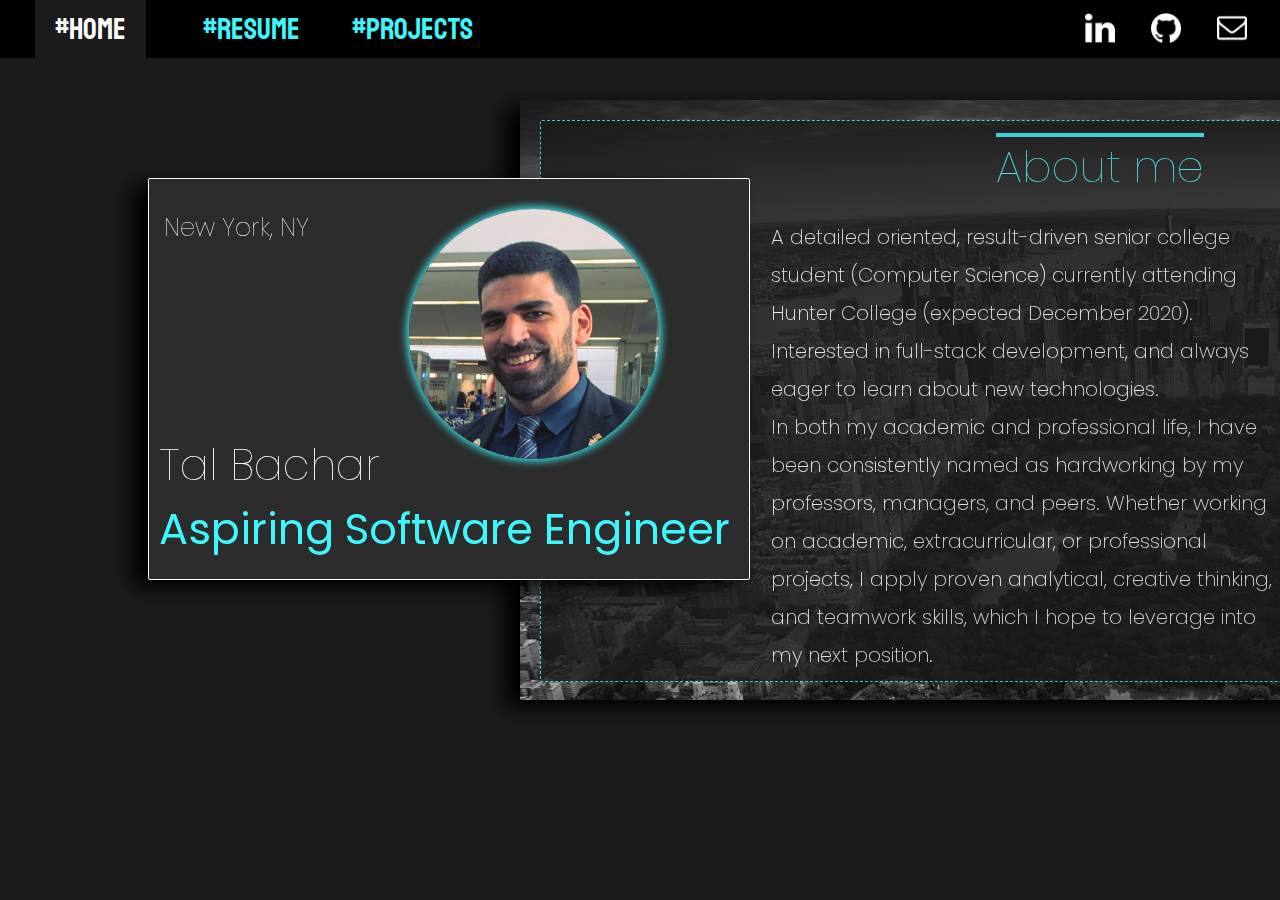
<file: index.html>
<!DOCTYPE html>
<html>

<head>
    <title>Tal Bachar</title>
    <link rel="stylesheet" href="style.css">
    <link href='https://fonts.googleapis.com/css?family=Staatliches' rel='stylesheet'>
    <link href='https://fonts.googleapis.com/css?family=Alef' rel='stylesheet'>
    <link href="https://fonts.googleapis.com/css2?family=Poppins:wght@100;200;400&display=swap" rel="stylesheet">
    <nav class="navbar">
        <ul>
            <!-- navbar -->
            <li id="tab"><a href="./index.html" class="selected">#Home</a></li>
            <li id="tab"><a href="./resume.html">#Resume</a></li>
            <li id="tab"><a href="./projects.html">#Projects</a></li>
            <!-- <li id="tab"><a href="./contact.html">Contact</a></li> -->
            <!-- Logos and contact-->
            <li><a href="mailto:Tal@Bachar.co.il"><img src="img/email.png" class="contact-logo"></a></li>
            <li><a href="http://www.github.com/TalBachar" target="_blank"><img src="img/github.png"
                        class="contact-logo"></a></li>
            <li><a href="http://www.linkedin.com/in/TalBachar8" target="_blank"><img src="img/linkedin.png"
                        class="contact-logo"></a>
            </li>
        </ul>
    </nav>
</head>

<body>
    <!-- Box with picture and title -->
    <div id="name-and-title">
        <font
            style="position: absolute; color: white; padding-top: 30px; padding-left: 15px; font-size: 25px; font-family: Poppins; font-weight: 100;">
            New
            York, NY</font>
        <img src="img/hs.png" alt="Tal" id="mypic">
        <h1>
            <font style="padding: 5px; font-weight: 100; color: white;">Tal Bachar</style><br>
                <font style="padding: 5px; font-weight: 400; color: #3df7fd;">Aspiring Software Engineer</style>
        </h1>
    </div>
    <div id="central-park-image"></div>

    <div id="content">
        <h1
            style="position: absolute; top: -240px; left: 450px; color: #3df7fd; text-decoration: overline; font-weight: 100;">
            About me
        </h1>
        <h4>A detailed oriented, result-driven senior college student (Computer Science) currently attending Hunter
            College (expected December 2020).<br>
            Interested in full-stack development, and always eager to learn about new technologies.<br>
            In both my academic and professional life, I have been consistently named as hardworking by my
            professors, managers, and peers. Whether working on academic, extracurricular, or professional projects, I
            apply proven analytical, creative thinking, and teamwork skills, which I hope to leverage into my next
            position. </h4>
    </div>


</body>

</html>
</file>
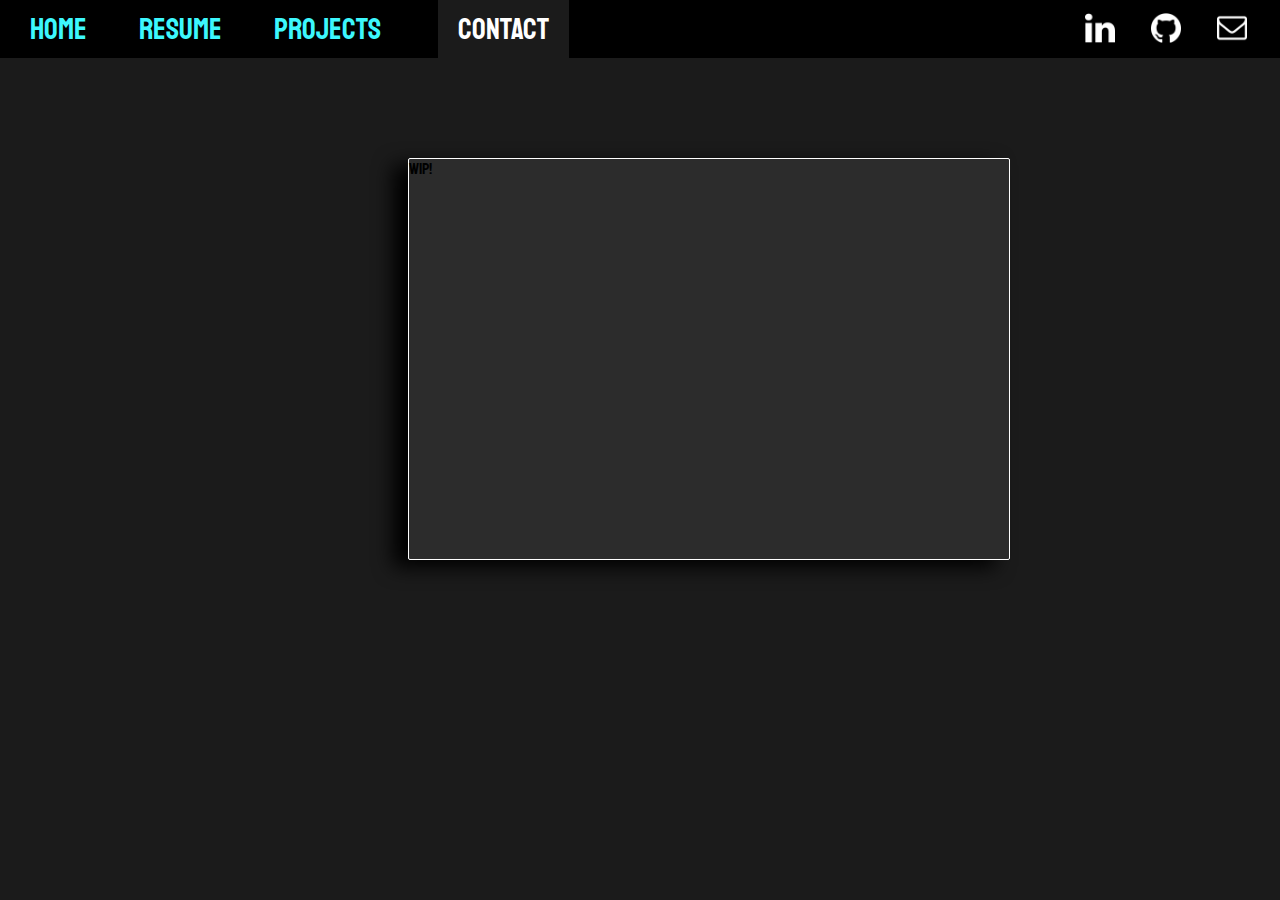
<file: contact.html>
<!DOCTYPE html>
<html>

<head>
    <title>Tal Bachar</title>
    <link rel="stylesheet" href="style.css">
    <link href='https://fonts.googleapis.com/css?family=Staatliches' rel='stylesheet'>
    <link href='https://fonts.googleapis.com/css?family=Alef' rel='stylesheet'>
    <link href="https://fonts.googleapis.com/css2?family=Poppins:wght@100;200;400&display=swap" rel="stylesheet">
    <nav class="navbar">
        <ul>
            <!-- navbar -->
            <li id="tab"><a href="./index.html">Home</a></li>
            <li id="tab"><a href="./resume.html">Resume</a></li>
            <li id="tab"><a href="./projects.html">Projects</a></li>
            <li id="tab"><a href="./contact.html" class="selected">Contact</a></li>
            <!-- Logos and contact-->
            <li><a href="mailto:Tal@Bachar.co.il"><img src="img/email.png" class="contact-logo"></a></li>
            <li><a href="http://www.github.com/TalBachar" target="_blank"><img src="img/github.png"
                        class="contact-logo"></a></li>
            <li><a href="http://www.linkedin.com/in/TalBachar8" target="_blank"><img src="img/linkedin.png"
                        class="contact-logo"></a>
            </li>
        </ul>
    </nav>
</head>

<body>
    <div class="contact-div">WIP!

    </div>




</body>

</html>
</file>
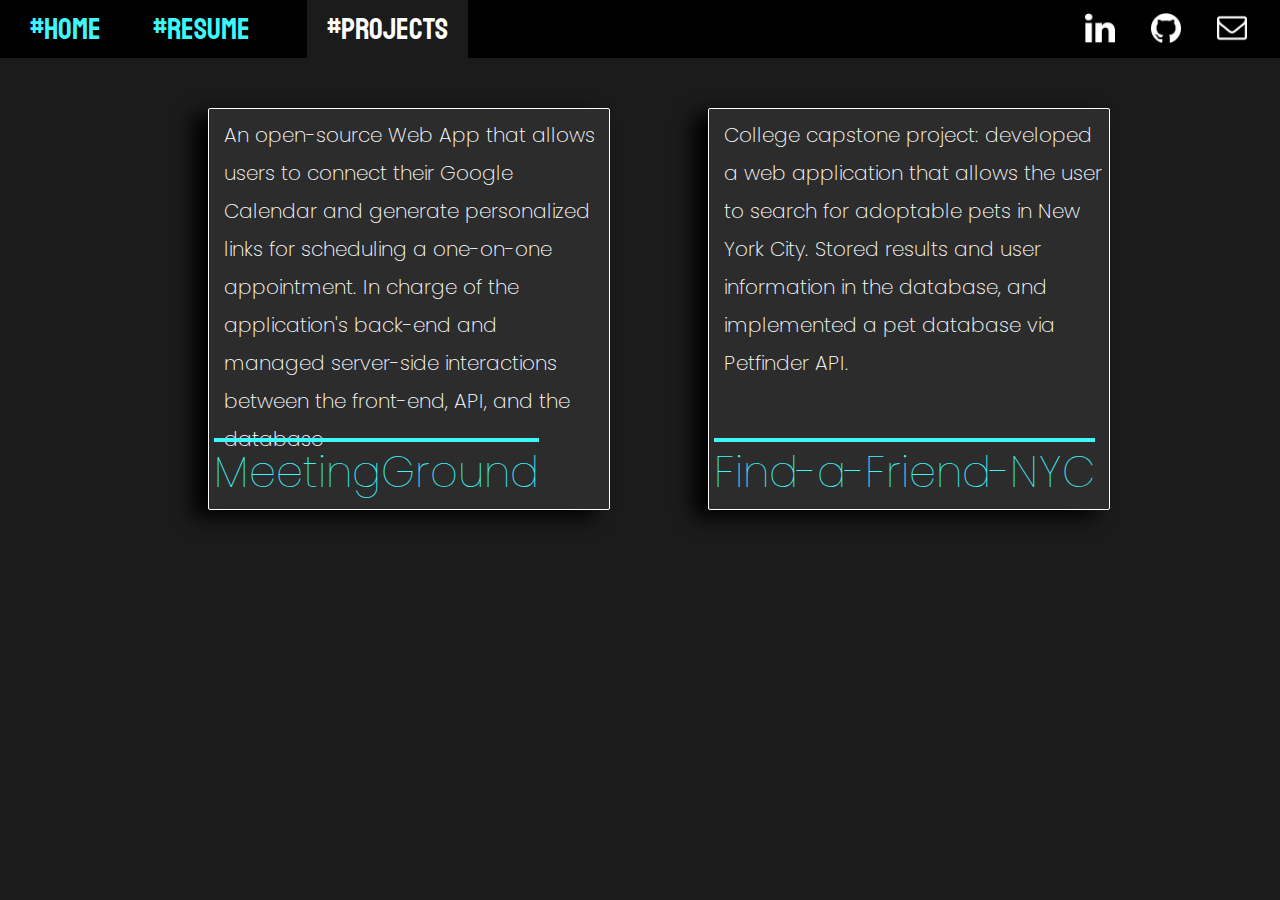
<file: projects.html>
<!DOCTYPE html>
<html>

<head>
    <title>Tal Bachar</title>
    <link rel="stylesheet" href="style.css">
    <link href='https://fonts.googleapis.com/css?family=Staatliches' rel='stylesheet'>
    <link href='https://fonts.googleapis.com/css?family=Alef' rel='stylesheet'>
    <link href="https://fonts.googleapis.com/css2?family=Poppins:wght@100;200;400&display=swap" rel="stylesheet">
    <nav class="navbar">
        <ul>
            <!-- navbar -->
            <li id="tab"><a href="./index.html">#Home</a></li>
            <li id="tab"><a href="./resume.html">#Resume</a></li>
            <li id="tab"><a href="./projects.html" class="selected">#Projects</a></li>
            <!-- <li id="tab"><a href="./contact.html">Contact</a></li> -->
            <!-- Logos and contact-->
            <li><a href="mailto:Tal@Bachar.co.il"><img src="img/email.png" class="contact-logo"></a></li>
            <li><a href="http://www.github.com/TalBachar" target="_blank"><img src="img/github.png"
                        class="contact-logo"></a></li>
            <li><a href="http://www.linkedin.com/in/TalBachar8" target="_blank"><img src="img/linkedin.png"
                        class="contact-logo"></a>
            </li>
        </ul>
    </nav>
</head>

<body>
    <a href="https://github.com/pocket-coders/MeetingGround" target="_blank">
        <div class="project-div">
            <h4 style="bottom: 90px; float: left; padding-left: 15px;">An open-source Web App that allows
                users to connect their Google Calendar and generate personalized links for scheduling a
                one-on-one appointment. In charge of the application's back-end and managed server-side
                interactions between the front-end, API, and the database</h4>
            <h1 style="color: #3df7fd; top: 77px; text-decoration: overline; font-weight: 100;">
                MeetingGround
            </h1>
    </a>
    </div>
    <a href="https://github.com/TalBachar/Find-a-Friend-NYC" target="_blank">
        <div class="project-div" style="margin-left: 700px;
            margin-top: 100px;">
            <h4 style="bottom: 90px; float: left; padding-left: 15px;">College capstone project: developed
                a web application that allows the user to search for adoptable pets in New York City.
                Stored results and user information in the database, and implemented a pet database
                via Petfinder API. </h4>
            <h1 style="color: #3df7fd; top: 77px; text-decoration: overline; font-weight: 100;">
                Find-a-Friend-NYC
            </h1>
        </div>
    </a>




</body>

</html>
</file>
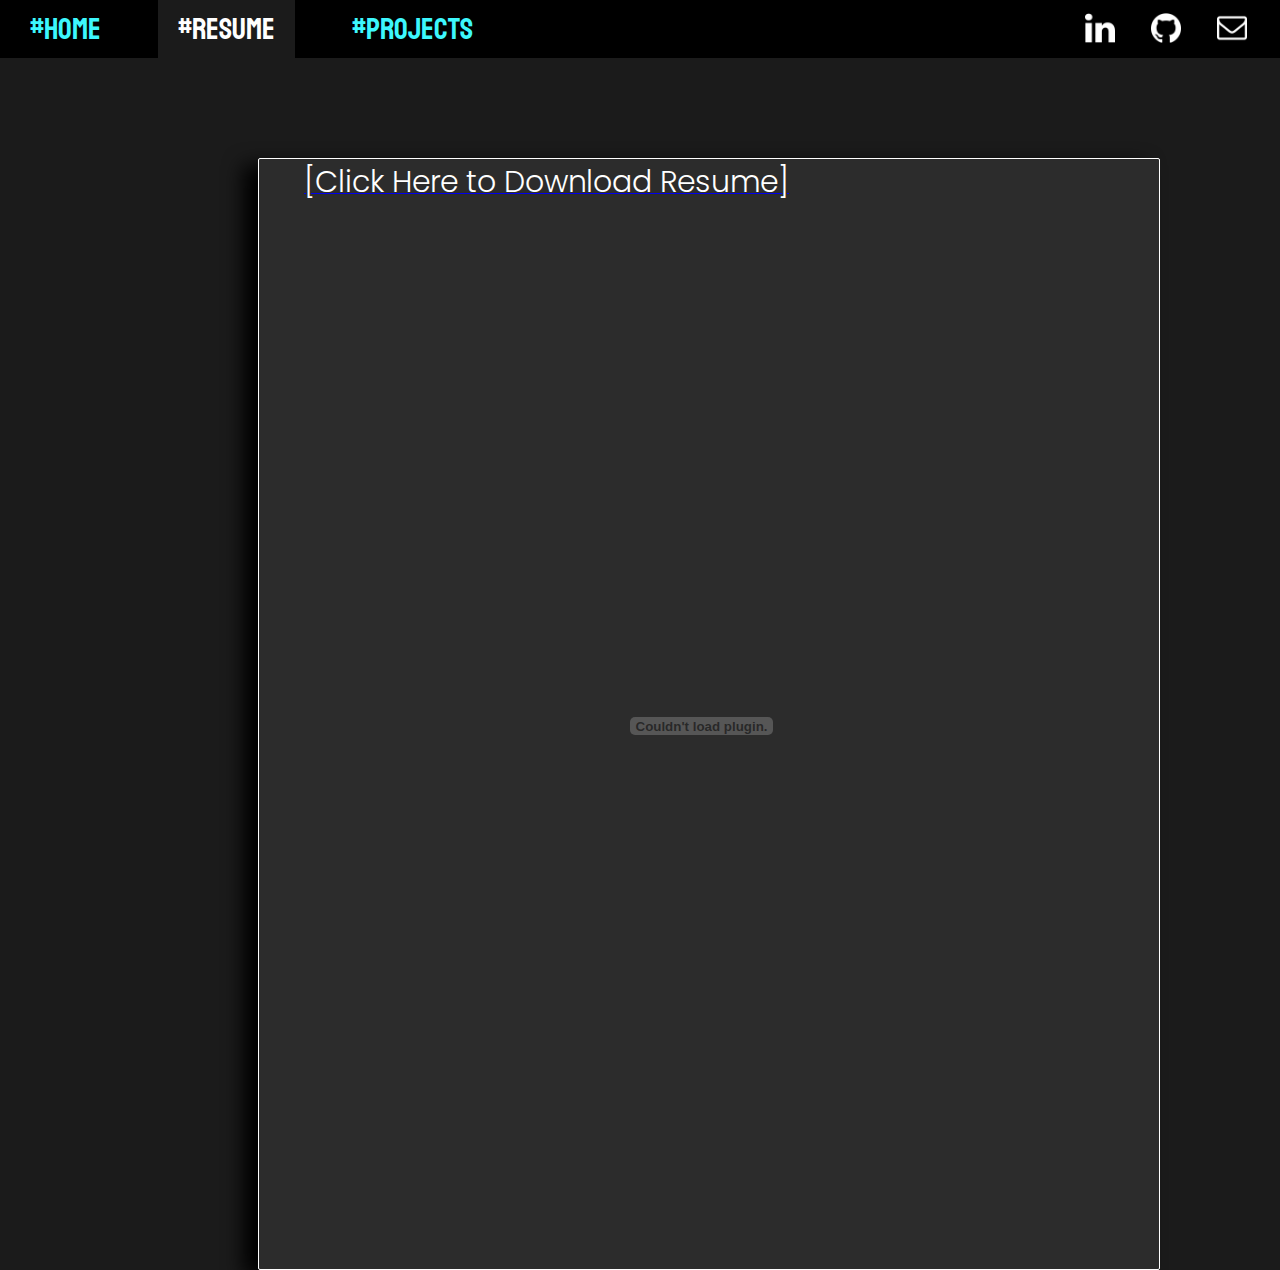
<file: resume.html>
<!DOCTYPE html>
<html>

<head>
    <title>Tal Bachar</title>
    <link rel="stylesheet" href="style.css">
    <link href='https://fonts.googleapis.com/css?family=Staatliches' rel='stylesheet'>
    <link href='https://fonts.googleapis.com/css?family=Alef' rel='stylesheet'>
    <link href="https://fonts.googleapis.com/css2?family=Poppins:wght@100;200;400&display=swap" rel="stylesheet">
    <nav class="navbar">
        <ul>
            <!-- navbar -->
            <li id="tab"><a href="./index.html">#Home</a></li>
            <li id="tab"><a href="./resume.html" class="selected">#Resume</a></li>
            <li id="tab"><a href="./projects.html">#Projects</a></li>
            <!-- <li id="tab"><a href="./contact.html">Contact</a></li> -->
            <!-- Logos and contact-->
            <li><a href="mailto:Tal@Bachar.co.il"><img src="img/email.png" class="contact-logo"></a></li>
            <li><a href="http://www.github.com/TalBachar" target="_blank"><img src="img/github.png"
                        class="contact-logo"></a></li>
            <li><a href="http://www.linkedin.com/in/TalBachar8" target="_blank"><img src="img/linkedin.png"
                        class="contact-logo"></a>
            </li>
        </ul>
    </nav>
</head>

<body>
    <div style="background-color: #2c2c2c;
        box-shadow: -15px 7px 20px black;
        position: absolute;
        margin-left: 250px;
        margin-top: 150px;
        width:900px;
        height: 1110px;
        border-radius: 2px;
        border: 0.5px solid white;
        z-index: 3;">
        <a href="./1BacharTalResume.pdf" target="_blank">
            <font
                style="padding-top: 10px; padding-left: 45px; font-weight: 300; color: white; font-family: Poppins; font-size: 30px;">
                [Click Here to Download Resume]</style>
        </a>
        <embed src="./1BacharTalResume.pdf" width="795px" height="1042px" />

    </div>




</body>

</html>
</file>
<file: style.css>
body {
  background: #1b1b1b;
  font-family: 'Staatliches';
}
.navbar {
  position: fixed;
  top: 0px;
  left: 0px;
  width: 100%;
  background-color: black;
  z-index: 10;
}
nav ul {
  margin: 0px;
  padding: 10px 0px 10px 30px;
  z-index: 3;
}
nav li {
  display: inline;
  margin-right: 50px;
  font-size: 30px;
  font-family: 'Staatliches', Haettenschweiler, 'Arial Narrow Bold', sans-serif;
}
nav a {
  color: #3df7fd;
  text-decoration: none;  /* no underline in tab link */
}
.navbar li a.selected {
  color: white;
  background-color: #1b1b1b;
  padding: 20px 20px 20px 20px;
  margin: 5px 5px 5px 5px;
}
#tab :hover {
  animation-name: frame;
  animation-duration: 600ms;
  animation-fill-mode: forwards;
}
@keyframes frame {
  100% {
    background-color: #1b1b1b;
    padding: 20px 20px 20px 20px;
    margin: 5px 5px 5px 5px;
  }
}
.contact-logo {
  width: 30px;
  height: 30px;
  float: right;
  margin: 3px;
  padding-right: 30px;
}
h1 {
  position: absolute;
  text-align: left;
  padding-left: 5px;
  padding-top: 225px;
  color: rgb(195, 207, 170);
  font-family: 'Poppins';
  font-size: 43px;
}
h4 {
  position: relative;
  text-align: left;
  float: right;
  padding-left: 230px;
  padding-right: 7px;
  padding-top: 70px;
  color:white;
  font-family: 'Poppins';
  font-size: 20px;
  font-weight: 200;
  line-height: 1.9;
}
#name-and-title {
  background-color: #2c2c2c;
  box-shadow: -15px 7px 20px black;
  position: absolute;
  margin-top: 170px;
  margin-left: 140px;
  width:600px;
  height: 400px;
  border-radius: 2px;
  border: 0.5px solid white;
  z-index: 3;
}
#mypic {
  position: absolute;
  /* filter: grayscale(65%); */
  margin-top: 30px;
  margin-left: 260px;
  border-radius: 50%;
  box-shadow: 0px 0px 8px 2px #3df7fd;
}
#central-park-image {
  position: absolute;
  left: 520px;
  top: 100px;
  background-image: url("img/CP_TopView.jpg");
  box-shadow: -15px 7px 20px black;
  width:800px;
  height: 600px;
  border-radius: 2px;
  z-index: 1;
}
#content {
  position: absolute;
  left: 540px;
  top: 120px;
  background-color: #1b1b1b;
  opacity: 80%;
  width: 750px;
  height: 560px;
  border-radius: 2px;
  border: 1px dashed #3df7fd;
  z-index: 2;
}
.project-div {
  background-color: #2c2c2c;
  box-shadow: -15px 7px 20px black;
  position: absolute;
  margin-left: 200px;
  margin-top: 100px;
  width:400px;
  height: 400px;
  border-radius: 2px;
  border: 0.5px solid white;
}
.contact-div {
  background-color: #2c2c2c;
  box-shadow: -15px 7px 20px black;
  position: absolute;
  margin-left: 400px;
  margin-top: 150px;
  width:600px;
  height: 400px;
  border-radius: 2px;
  border: 0.5px solid white;
}
</file>
